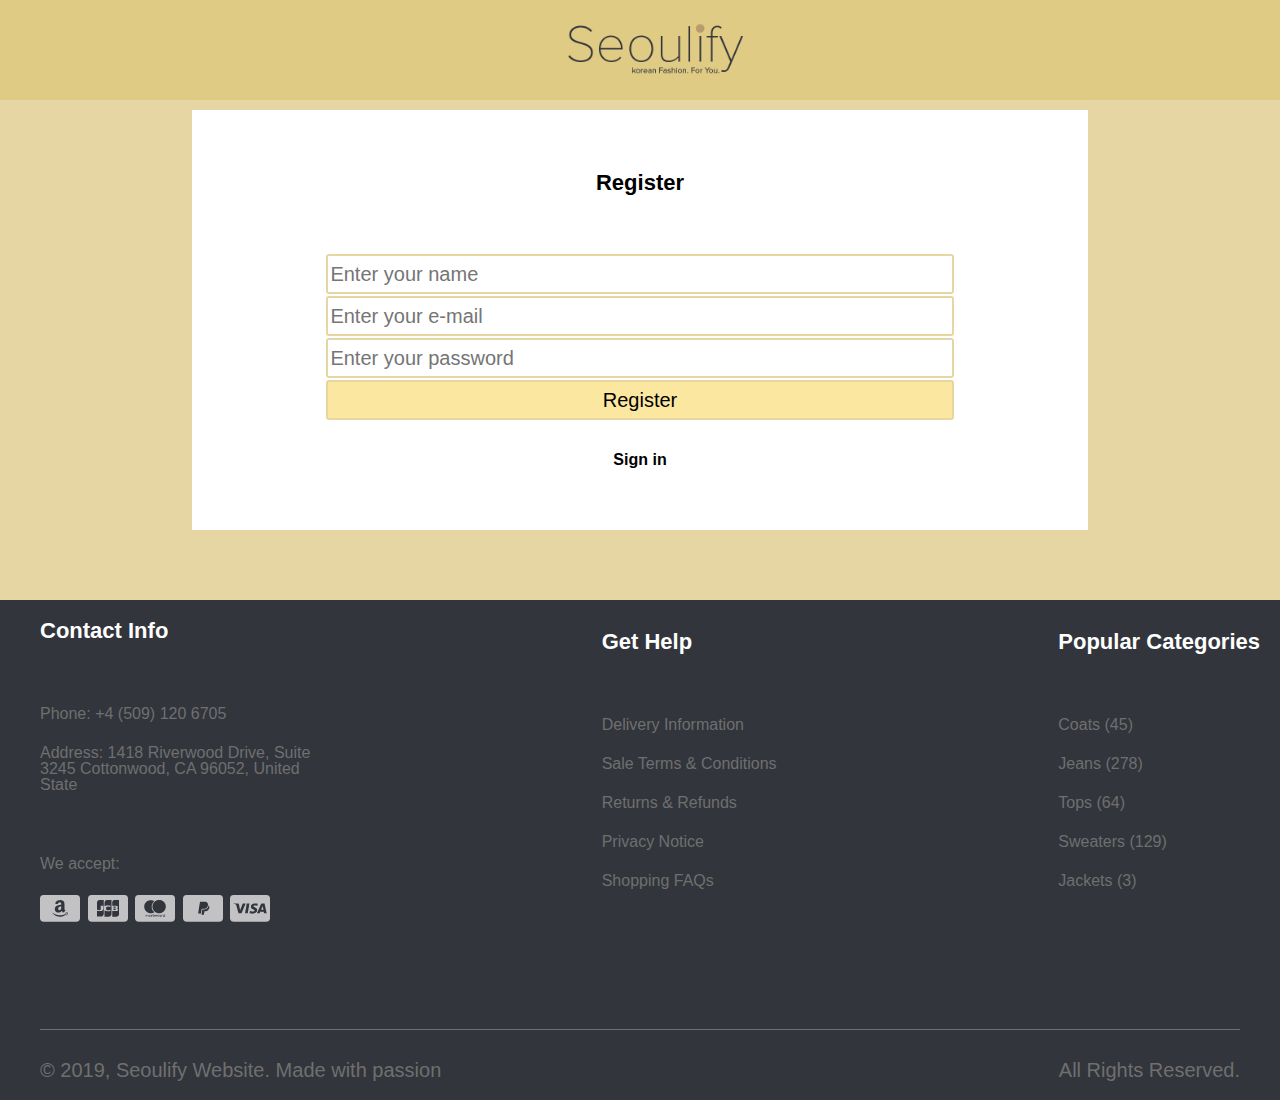
<file: register form.html>
<!DOCTYPE html>
<html lang="en">

<head>
    <meta charset="UTF-8">
    <meta http-equiv="X-UA-Compatible" content="IE=edge">
    <meta name="viewport" content="width=device-width, initial-scale=1.0">
    <link rel="stylesheet" href="css/reset.css">
    <link rel="stylesheet" href="css/style.css">
    <link rel="stylesheet" href="css/signinform.css">
    <link rel="stylesheet" href="css/responsive.css">
    <title>Register</title>
    <link rel="icon" href="images/Seoulify-logo.png">
</head>

<body>
    <header id="header-id" class="header-wraper">
        <a id="logo" class="logo" href="index.html"><img src="images/Seoulify-logo.png" alt="logo"></a>
    </header>
    <div class="sign-in-body">
        <form class="sign-in-form-wraper" action="">
            <div class="outsideform-block">
                <div class="insideform-block">
                    <h3>Register</h3>
                    <input class="item" type="text" placeholder="Enter your name">
                    <input class="item" type="email" placeholder="Enter your e-mail">
                    <input class="item" type="password" placeholder="Enter your password">
                    <button class="item button-item">Register</button>
                    <a class="register" href="sign-in-form.html">Sign in</a>
                </div>
            </div>
        </form>
    </div>
</body>
<footer class="footer-wraper">
    <div class="footer1">
        <div class="footer1-item">
            <h6 class="footer-item-title">Contact Info</h6>
            <p class="Contact-info">Phone: +4 (509) 120 6705</p>
            <p class="Contact-info address">Address: 1418 Riverwood Drive,
                Suite 3245 Cottonwood,
                CA 96052, United State</p>
            <span class="Contact-info">We accept:</span>
            <div class="cards">
                <img src="images/footer/amazon_inverse.png" alt="amazon">
                <img src="images/footer/jcb_inverse.png" alt="jcb_inverse">
                <img src="images/footer/mastercard_inverse.png" alt="mastercard">
                <img src="images/footer/paypal_inverse.png" alt="paypal_inverse">
                <img src="images/footer/visa_inverse.png" alt="visa_inverse">
            </div>
        </div>
        <div class="footer1-item">
            <h6 class="footer-item-title">Get Help</h6>
            <ul>
                <a href="#">
                    <li class="Contact-info">Delivery Information</li>
                </a>
                <a href="#">
                    <li class="Contact-info">Sale Terms & Conditions</li>
                </a>
                <a href="#">
                    <li class="Contact-info">Returns & Refunds</li>
                </a>
                <a href="#">
                    <li class="Contact-info">Privacy Notice</li>
                </a>
                <a href="#">
                    <li class="Contact-info">Shopping FAQs</li>
                </a>
            </ul>
        </div>
        <div class="footer1-item">
            <h6 class="footer-item-title">Popular Categories</h6>
            <ul>
                <a href="#">
                    <li class="Contact-info">Coats (45)</li>
                </a>
                <a href="#">
                    <li class="Contact-info">Jeans (278)</li>
                </a>
                <a href="#">
                    <li class="Contact-info">Tops (64)</li>
                </a>
                <a href="#">
                    <li class="Contact-info">Sweaters (129)</li>
                </a>
                <a href="#">
                    <li class="Contact-info">Jackets (3)</li>
                </a>
            </ul>
        </div>
    </div>
    <div class="footer2">
        <div class="Divider"></div>
        <div class="footer2-text">
            <p class="footer2-par">© 2019, Seoulify Website. Made with passion </p>
            <p class="footer2-par">All Rights Reserved.</p>
        </div>
    </div>
</footer >

</html>
</file>
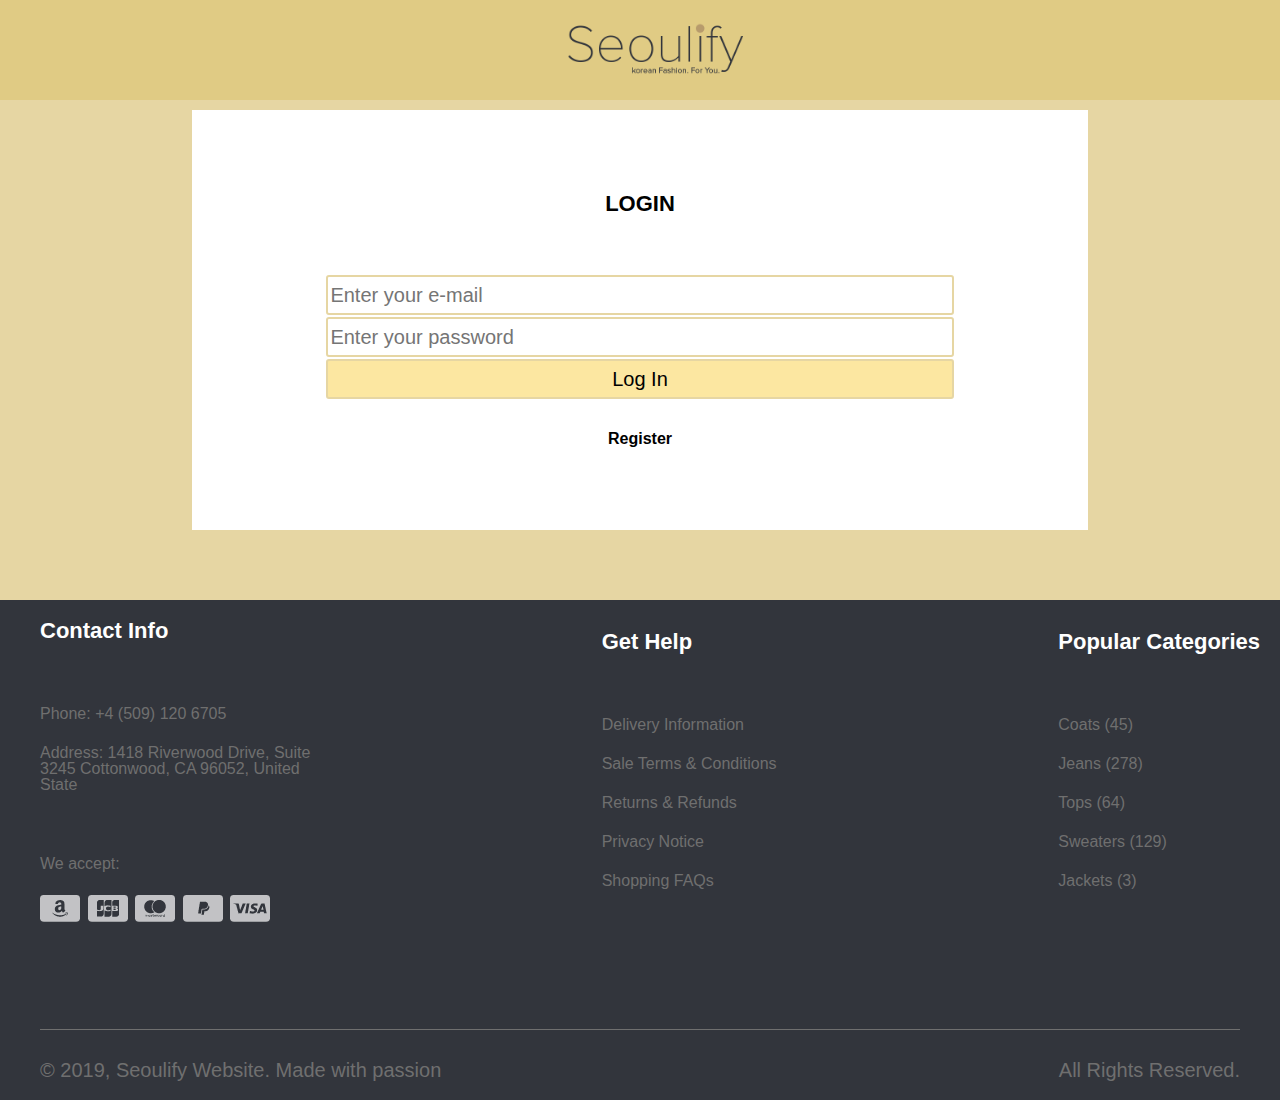
<file: sign-in-form.html>
<!DOCTYPE html>
<html lang="en">

<head>
    <meta charset="UTF-8">
    <meta http-equiv="X-UA-Compatible" content="IE=edge">
    <meta name="viewport" content="width=device-width, initial-scale=1.0">
    <link rel="stylesheet" href="css/reset.css">
    <link rel="stylesheet" href="css/style.css">
    <link rel="stylesheet" href="css/signinform.css">
    <link rel="stylesheet" href="css/responsive.css">
    <title>Sign in</title>
    <link rel="icon" href="images/Seoulify-logo.png">
</head>

<body>
    <header id="header-id" class="header-wraper">
        <a id="logo" class="logo" href="index.html"><img src="images/Seoulify-logo.png" alt="logo"></a>
    </header>
    <div class="sign-in-body">
        <form class="sign-in-form-wraper" action="">
            <div class="outsideform-block">
                <div class="insideform-block">
                    <h3>LOGIN</h3>
                    <input class="item" type="email" placeholder="Enter your e-mail">
                    <input class="item" type="password" placeholder="Enter your password">
                    <button class="item button-item">Log In</button>
                    <a class="register" href="register form.html">Register</a>
                </div>
            </div>
        </form>
    </div>
</body>
<footer class="footer-wraper">
    <div class="footer1">
        <div class="footer1-item">
            <h6 class="footer-item-title">Contact Info</h6>
            <p class="Contact-info">Phone: +4 (509) 120 6705</p>
            <p class="Contact-info address">Address: 1418 Riverwood Drive,
                Suite 3245 Cottonwood,
                CA 96052, United State</p>
            <span class="Contact-info">We accept:</span>
            <div class="cards">
                <img src="images/footer/amazon_inverse.png" alt="amazon">
                <img src="images/footer/jcb_inverse.png" alt="jcb_inverse">
                <img src="images/footer/mastercard_inverse.png" alt="mastercard">
                <img src="images/footer/paypal_inverse.png" alt="paypal_inverse">
                <img src="images/footer/visa_inverse.png" alt="visa_inverse">
            </div>
        </div>
        <div class="footer1-item">
            <h6 class="footer-item-title">Get Help</h6>
            <ul>
                <a href="#">
                    <li class="Contact-info">Delivery Information</li>
                </a>
                <a href="#">
                    <li class="Contact-info">Sale Terms & Conditions</li>
                </a>
                <a href="#">
                    <li class="Contact-info">Returns & Refunds</li>
                </a>
                <a href="#">
                    <li class="Contact-info">Privacy Notice</li>
                </a>
                <a href="#">
                    <li class="Contact-info">Shopping FAQs</li>
                </a>
            </ul>
        </div>
        <div class="footer1-item">
            <h6 class="footer-item-title">Popular Categories</h6>
            <ul>
                <a href="#">
                    <li class="Contact-info">Coats (45)</li>
                </a>
                <a href="#">
                    <li class="Contact-info">Jeans (278)</li>
                </a>
                <a href="#">
                    <li class="Contact-info">Tops (64)</li>
                </a>
                <a href="#">
                    <li class="Contact-info">Sweaters (129)</li>
                </a>
                <a href="#">
                    <li class="Contact-info">Jackets (3)</li>
                </a>
            </ul>
        </div>
    </div>
    <div class="footer2">
        <div class="Divider"></div>
        <div class="footer2-text">
            <p class="footer2-par">© 2019, Seoulify Website. Made with passion </p>
            <p class="footer2-par">All Rights Reserved.</p>
        </div>
    </div>
</footer >

</html>
</file>
<file: css/style.css>
/* header */
body{
    background-color: rgb(230, 214, 163);
}
.header-wraper{
    width: 100%;
    height: 80px;
    display: flex;
    align-items: center;
    justify-content: space-around; 
    position: fixed;
    z-index: 10;
    background-color: rgb(224, 203, 132);
    margin-bottom: 160px;
}
.logo{
    margin-left: 30px;
}

.navigation{
    width: 70%;
    display: flex;
    flex-direction: row;
    justify-content: space-around;
    align-items: center;
}
.signin{
    font-family: 'Raleway', sans-serif;
    font-weight: bold;
    font-size: 22px;
    color: black;
    position: static;
    top: 1px;
}
.burger-icon{
    margin: 20px;
    display: none;
}
.nav-ul{
    padding-left: 40px;
    padding-right: 20px;
    margin-top: 20px;
    width: 80%;
    display: flex;
    flex-direction: row;
    justify-content: space-between;
    align-items: center;
    opacity: 100%;
}
.nav-li{
    font-family: 'Raleway', sans-serif;
    font-weight: bold;
    font-size: 22;
    color: #32353C;
    margin-bottom: 20px;
}
.active{
    color: #B79B6C;
    font-weight: bold;
}

/* first section */
.FirstSectionWrapper{
    width: 100%;
    display: flex;
    flex-direction: row;
    justify-content: space-around;
}
.section1block{
    width: 48%; 
    height: 800px;  
}
.bag{
    background-image: url(../images/section1-bag.png);
    display: flex;
    flex-direction: row;
    justify-content: center;
    align-items: center;
    background-repeat: no-repeat;
    background-position: center;
    background-size: cover;
}
.BAG-PICTexts{
    height: 152px;
    width: 235px;
    margin: 0 auto;
}
.Release{
    color: #B79B6C;
    font-size: 15px;
    font-family: 'Raleway', sans-serif;
    font-weight: bold;
}
.Release2{
    color: #32353C;
    font-size: 35px;
    font-family: 'Raleway', sans-serif;
    font-weight: lighter;
}
.category{
    color: #32353C;
    font-size: 13px;
    font-family: 'Raleway', sans-serif;
    font-weight: bold;  
}
.model{
    background-image: url(../images/model-2.png);
    background-repeat: no-repeat;
    background-position: center;
    background-size: cover;
}
.shipping-wrapper{
    width: 100%;
    /* height: 140px; */
    display: flex;
    align-items: center;
}
.shipping-info{
    font-family: 'Raleway', sans-serif;
    color: #32353C;
    font-size: 25px;
}
.shipping-info::before {
    content: '✈';
    margin-left: 40px;
    margin-right: 10px;
    margin-bottom: 10px;
}
.section3-wrapper{
    width: 100%;
    display: flex;
    flex-direction: row;
    align-items: center;
    justify-content: space-around;
    flex-wrap: wrap;
}
.sec-3-block{
    display: flex;
    flex-direction: column;
    justify-content: center;
    align-items: center;
    margin-bottom: 5px;
}
.p1{
    margin-top: 10px;
    margin-bottom: 5px;
    font-family: 'Raleway', sans-serif;
    color: #32353C;
    font-size: 25px;
}
.p2{
    font-family: 'Raleway', sans-serif;
    color: #32353C;
    font-size: 30px;
}

/* section4 */
.section4-wrapper{
    width: 100%;
}
.section4{
    margin-top: 129px;
    width: 100%;
    height: 800px;
    background-image: url(../images/bg.png);
    background-size: cover;
    background-repeat: no-repeat;
    background-position: center;
    display: flex;
    flex-direction: row;
    justify-content: center;
    align-items: center;
}
.subscribe-form{
    width: 1100px;
    height: 508px;
    background-color: white;
    display: flex;
    flex-direction: column;
    justify-content: center;
    align-items: center;
}
.first-label{
    font-family: 'Raleway', sans-serif;
    color: #32353C;
    font-size: 36px;
    font-weight: bold;
    margin-bottom: 30px;
}
.second-label{
    font-family: 'Raleway', sans-serif;
    color: #32353C;
    font-size: 26px;
    font-weight: normal;
    margin-bottom: 52px;
}
.input-div{
    width: 697px;
    height: 50px;
    display: flex;

}
.input-email{
    width: 70%;
    height: 100%;
    border: 2px solid #B7B7B7;
    font-size: 30px;
}
.input-email:focus{
    border: 3px solid #469290;
    opacity: 80%;
}
.Subscribe-button{
    width: 30%;
    height: 100%;
    background-color: #32353C;
    color: white;
    font-family: 'Raleway', sans-serif;
    font-size: 26px;
}
.Subscribe-button:hover{
   background-color: #5B5F68;
} 
.section5{
    width: 100%;
    /* height: 292px; */
    display: flex;
    flex-direction: column;
    justify-content: center;
    align-items: center;
}
.section5h4{
    font-family: 'Raleway', sans-serif;
    font-size: 38px;
    font-weight: bold;
    margin-bottom: 19px;
    color: #32353C;
}
.section5p{
    font-family: 'Raleway', sans-serif;
    font-size: 26px;
    font-weight: normal;
    margin-bottom: 80px;
    color: #32353C;  
}
.section5p::before{
    content: url(https://img.icons8.com/metro/26/000000/instagram-new.png);  
    margin: 3px;
    width: 26px;
    height: 26px;
}

.slider {
    display: flex;
    width: 95%;
    background-color:  #ffd480;
    margin-top: 21px;
    display: flex;
    flex-direction: column;
    justify-content: center;
}
.slider .slider_item {
    width: 300px;
    height: 270px;
    margin:30px;
}
.slider .slider_item img {
    width: 100%;
    height: 100%;
    display: block;
    object-fit: cover;
}

.section6{
    padding: 0px 42px 0px 51px;
    width: 100%;
}
.social-icons{
    width: 100%;
    height: 200px; 
    display: flex;
    flex-direction: row;
    justify-content: center;
    align-items: center;
}
.soc-item{
    margin-right: 48px;
    font-family: proxima-nova, sans-serif;
    font-style: normal;
    font-weight: 700;
    display: flex;
    align-items: center;
    color: black;
}
.insta::before{
    content: url(https://img.icons8.com/metro/24/000000/instagram-new.png);
    margin-right: 23px;
}
.twit::before{
    content: url(https://img.icons8.com/android/24/000000/twitter.png);
    margin-right: 23px;
}
.fb::before{
    content: url(https://img.icons8.com/material-sharp/24/000000/facebook-f.png);
    margin-right: 23px;
}
.fsq::before{
    content: url(https://img.icons8.com/windows/24/000000/foursquare.png);
    margin-right: 23px;
}
/* section6 elements */

.items-wrapper{
    width: 100%;
    height: auto;
    display: flex;
    flex-direction: row;
    justify-content: space-between;
    align-items: center;
    flex-wrap: wrap;
}
.items-height{
    height: 555px;
    margin-bottom: 15px;
    display: flex;
    flex-direction: column;
    justify-content: center;
    align-items: flex-start;
}
.large-items{
    width: 68%;
}
.large1{
    background-image: url(../images/section6/2.svg);
    background-repeat: no-repeat;
    background-size: cover;
    background-position: center;
}
.large2{
    background-image: url(../images/section6/3.png);
    background-repeat: no-repeat;
    background-size: cover;
    background-position: center;
}
.thin-items{
 width: 30%;
}
.thin1{
    background-image: url(../images/section6/5.png);
    background-repeat: no-repeat;
    background-size: cover;
    background-position: center;
}
.thin2{
    background-color: #B79B6C;
}
.items-information{
    width: 280px;
    margin-left: 40px;
}
.items-title{
    font-family: 'Raleway', sans-serif;
    font-size: 20px;
    font-weight: normal;
    margin-bottom: 25px;
    color: white;   
}
.items-txt{
    font-family: 'Raleway', sans-serif;
    font-size: 26px;
    font-weight: bold;
    margin-bottom: 46px;
    color: white; 
}
.button-section6{
    width: 170px;
    height: 50px;
    background-color: #32353C;
    border-radius: 10px;
    color: white;
    font-size: 26px;
}
.button-section6:hover{
    background-color: #545557;
}
/* service */
.service-info-wrapper{
    display: flex;
    width: 100%;
}
.service-item{
    height: 340px;
    width: 25%;
    display: flex;
    flex-direction: column;
    justify-content: center;
    align-items: center;

}
.service-icon{
    margin-bottom: 30px;
}
.service-item-title{
    font-family: proxima-nova, sans-serif;
    font-size: 24px;
    color: #32353C;
    margin-bottom: 20px;
}
.service-item-info{
    font-family: proxima-nova, sans-serif;
    color: #32353C;
    font-size: 18px;
    margin-bottom: 20px;
}
.footer-wraper{
    width: 100%;
    height: 500px;
    background-color: #32353C;
    position: relative;
}
.footer1{
    display: flex;
    flex-direction: row;
    justify-content: space-between;
    flex-wrap: wrap;
    padding: 20px;
}
.footer1-item{
    max-width: 300px;
    display: flex;
    flex-direction: column;
    justify-content: center;
    align-items: flex-start;
    margin-bottom: 40px;
    padding-left: 20px;
}
.footer-item-title{
    font-family: proxima-nova, sans-serif;
    font-size: 22px;
    font-weight: bold;
    color: white;
    margin-bottom: 64px;
}
.Contact-info{
    /* width: 300px; */
    font-family: proxima-nova, sans-serif;
    font-size: 16px;
    font-weight: normal;
    color: #6F6F6F;
    margin-bottom: 23px;
}
.address{
    margin-bottom: 63px;
}
.cards{
    width: 230px;
    display: flex;
    flex-direction: row;
    justify-content: space-between;
}
.footer2{
    position: absolute;
    bottom: 20px;
    left: 40px;
    right: 40px;
}
.Divider{
    width: 100%;
    height: 1px;
    background-color: #6F6F6F;
}
.footer2-text{
    margin-top: 30px;
    display: flex;
    flex-direction: row;
    justify-content: space-between;
}
.footer2-par,.footer-a{
    font-family: proxima-nova, sans-serif;
    font-size: 20px;
    font-weight: normal;
    color: #6F6F6F;
}
</file>
<file: css/signinform.css>
.header-wraper{
    width: 100%;
    height: 100px;
    display: flex;
    align-items: center;
    justify-content: space-around; 
    position: fixed;
    z-index: 10;
    background-color: rgb(224, 203, 132);
    margin-bottom: 170px;
}
.logo{
    margin-left: 30px;
}

.navigation{
    width: 70%;
    display: flex;
    flex-direction: row;
    justify-content: space-around;
    align-items: center;
}
.signin{
    font-family: 'Raleway', sans-serif;
    font-weight: bold;
    font-size: 22px;
    color: black;
    position: static;
    top: 1px;
}
.burger-icon{
    margin: 20px;
    display: none;
}
.nav-ul{
    padding-left: 40px;
    padding-right: 20px;
    margin-top: 20px;
    width: 80%;
    display: flex;
    flex-direction: row;
    justify-content: space-between;
    align-items: center;
    opacity: 100%;
}
.nav-li{
    font-family: 'Raleway', sans-serif;
    font-weight: bold;
    font-size: 22;
    color: #32353C;
    margin-bottom: 20px;
}
.active{
    color: #B79B6C;
    font-weight: bold;
}
/* sign in form */
body{
    background-color: rgb(230, 214, 163);
}
.sign-in-body{
    width: 100%;
    height: 600px;
    display: flex;
    justify-content: center;
    align-items: center;
    
}
.sign-in-form-wraper{
    width: 100%;
    height: 100%
}
.outsideform-block{
    width: 100%;
    height: 100%;
    display: flex;
    align-items: center;
    justify-content: center;
}
.insideform-block{
    width: 70%;
    height: 70%;
    display: flex;
    flex-direction: column;
    align-items: center;
    justify-content: center;
    background-color: white;
    margin-top: 40px;
}
h3{
    font-family: 'Raleway', sans-serif;
    font-weight: bold;
    font-size: 22px;
    color: black;
    margin: 0px 0px 60px 0px;
}
.item{
    width: 70%;
    height: 40px;
    margin-bottom: 2px;
    font-size: 20px;
    border-radius: 3px;
    border-color: rgb(230, 214, 163);
    border-style: double;
}
.item:focus{
    outline:none;
}
.button-item{
    background-color: rgb(252, 231, 161);
}
.button-item:hover{
    background-color: rgba(250, 219, 117, 0.897);
}
.register{
    font-family: 'Raleway', sans-serif;
    font-weight: bold;
    font-size: 16px;
    color: black;
    margin: 30px 0px 0px 0px; 
}
.footer-wraper{
    width: 100%;
    height: 500px;
    background-color: #32353C;
    position: relative;
}
.footer1{
    display: flex;
    flex-direction: row;
    justify-content: space-between;
    flex-wrap: wrap;
    padding: 20px;
}
.footer1-item{
    max-width: 300px;
    display: flex;
    flex-direction: column;
    justify-content: center;
    align-items: flex-start;
    margin-bottom: 40px;
    padding-left: 20px;
}
.footer-item-title{
    font-family: proxima-nova, sans-serif;
    font-size: 22px;
    font-weight: bold;
    color: white;
    margin-bottom: 64px;
}
.Contact-info{
    /* width: 300px; */
    font-family: proxima-nova, sans-serif;
    font-size: 16px;
    font-weight: normal;
    color: #6F6F6F;
    margin-bottom: 23px;
}
.address{
    margin-bottom: 63px;
}
.cards{
    width: 230px;
    display: flex;
    flex-direction: row;
    justify-content: space-between;
}
.footer2{
    position: absolute;
    bottom: 20px;
    left: 40px;
    right: 40px;
}
.Divider{
    width: 100%;
    height: 1px;
    background-color: #6F6F6F;
}
.footer2-text{
    margin-top: 30px;
    display: flex;
    flex-direction: row;
    justify-content: space-between;
}
.footer2-par{
    font-family: proxima-nova, sans-serif;
    font-size: 20px;
    font-weight: normal;
    color: #6F6F6F;
}

@media(max-width:410px){
    .insideform-block{
        width: 95%;
        height: 95%; 
    }
}
</file>
<file: css/responsive.css>
@media(max-width: 1246px){
     
    .thin-items{
        width: 30%;
    }
    .large-items{
        width: 65%;
    }
   
}
/* @media(max-width: 1246px){
    body{
        margin-left: 0px;
        margin-right: 33px;
    }
} */
@media(max-width:1130px){
    .subscribe-form{
        width: 800px;
    }
    .first-label{
        font-size: 29px;
    }
}
@media(max-width: 1081px){
    .sec-3-block{
        width: 35%;
    }
    .section3-img{
        width: 100%;
    }
    .service-info-wrapper{
        flex-wrap: wrap;
    }
    .service-item{
        width: 50%;
    }
}

@media (max-width: 1000px){ 
    .header-wraper{
        display: flex;
        flex-direction: column;
        justify-content: center;
        align-items: center;
    }
    .nav-ul{
      display: block;
      text-align: center;
    }   
    .nav-a{
      display: block;
    }  
    .signin{
        display: none;
    }
   
    .nav-ul{
      display: flex;
      justify-content: center; 
    } 
    .logo{
      text-align: left;
    }
    .navigation{
        width: 100%;
    }
    .burger-icon{
      color: black;
      display: block;
      position: absolute;
      top: 10px;
      right: 0px;
      font-size: 40px;
      cursor:pointer;
    }
    .nav-ul{
      display: none;
    } 
    .signin.open-signin{
        display: block;
        margin-top: 50px;
        width: 80px;
        height: 30px;
        text-align: center;
    } 
    .header-wraper.open-header-id{
        height: 450px;
    }
    .nav-ul.open-menu{
      display: block;
    } 
    .nav-ul.open-socicon{
      display: flex;
    } 
    .logo.open-logo{
        position: absolute;
        top: 10px;
        left: 0px;
    }
}
@media(max-width:980px){
    .thin-items,.large-items{
        width: 47%;
    }
}
@media(max-width:832px){
      .FirstSectionWrapper{
         flex-direction: column;
         justify-content: center;
         align-items: center;
      }
    .section1block{
        width: 80%; 
        height: 700px;  
        margin-bottom: 20px;
    }
}
@media(max-width:772px){
    .thin-items,.large-items{
        width: 98%;
    }
}
@media(max-width:470px){
      .FirstSectionWrapper{
         flex-direction: column;
         justify-content: center;
         align-items: center;
      }
    .section1block{
        width: 100%; 
        height: 600px;  
        margin-bottom: 20px;
    }
    .thin-items,.large-items{
        width: 100%;
    }  
}
@media (max-width: 768px){ 
    .subscribe-form{
        width: 90%;
    }
    .input-div{
        width: 90%;
        height: 30px;
    }
    .footer-wraper{
        height: 720px;
    }
} 
@media (max-width: 678px){ 
    .sec-3-block{
        width: 100%;
    }
    .input-email{
        font-size: 18px;
    }
    .Subscribe-button{
        font-size: 15px;
    }
    .social-icons{
        flex-wrap: wrap;
    }
    .section5h4{
        font-size: 30px;
    }
    .section5p{
        font-size: 18px;
    }
}   
@media(max-width:508px){
    .logo{
        margin-left: 5px;
    }
    .service-item{
        width: 100%;
    } 
    .slider {
        width: 90%;
    }
  .footer-wraper{
      height: 1040px;
   }
   .items-information {
    width: 150px;
    margin-left: 5px;
}
   .footer2-par{
    font-size: 11px;
} 
/* .items-title{
    font-size: 15px;
}
.items-txt{
    font-size: 20px;
} */
.shipping-info{
font-size: 15px;
margin-bottom: 10px;
}
.section6{
    padding:0px;
}
} 
@media(max-width:348px){
    .lastblock{
        display: none;
    }
}
</file>
